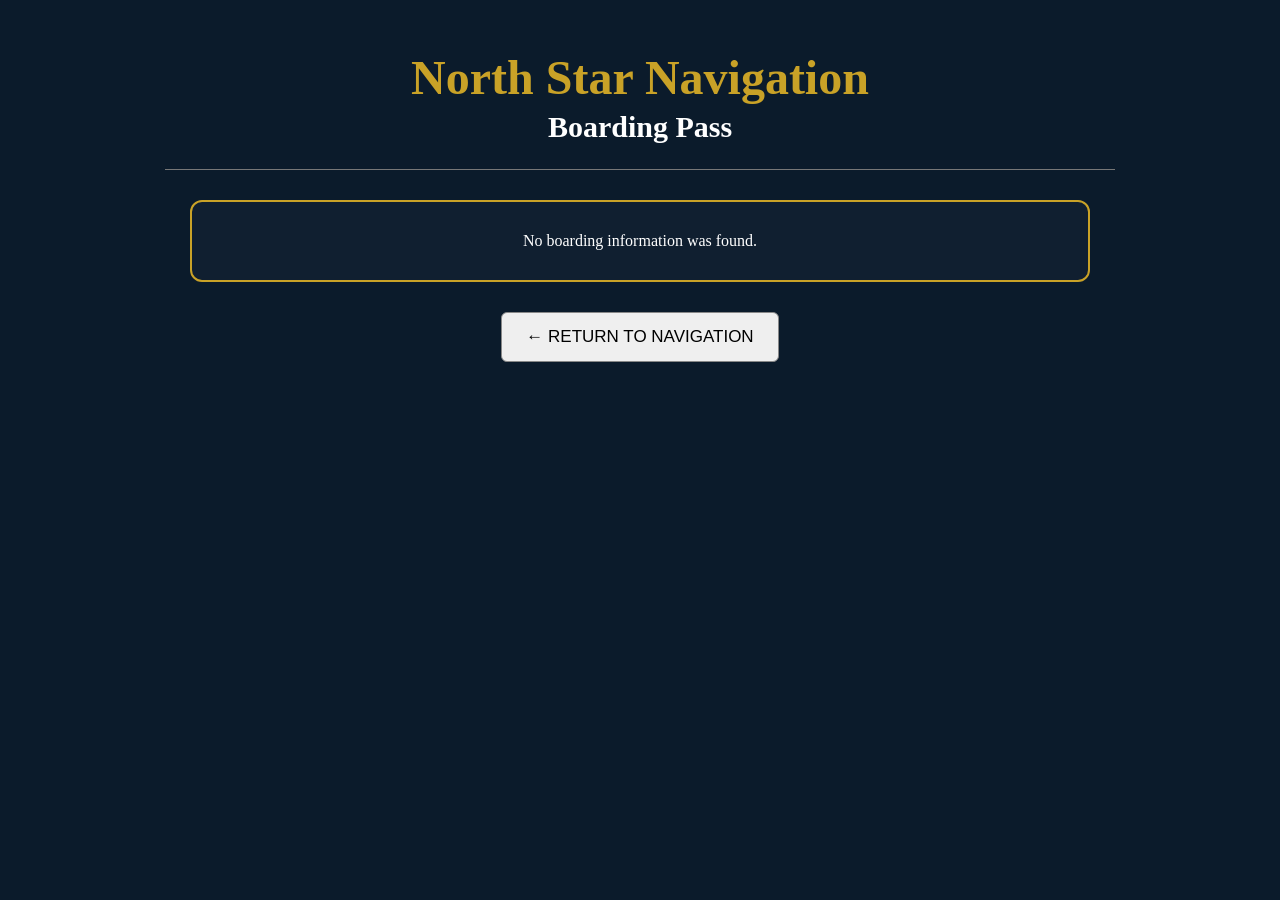
<file: boarding.html>
<!DOCTYPE html>
<html lang="en">

<head>

    <meta charset="UTF-8">

    <meta
        name="viewport"
        content="width=device-width, initial-scale=1.0"
    >

    <title>Boarding Pass | North Star Navigation</title>

    <style>

        * {
            box-sizing: border-box;
        }

        body {
            margin: 0;
            padding: 30px 15px;
            background: #0b1b2b;
            color: #ffffff;
            font-family: Georgia, serif;
        }

        .boarding-page {
            width: 100%;
            max-width: 950px;
            margin: 0 auto;
            text-align: center;
        }

        h1 {
            color: #c9a227;
            font-size: 48px;
            margin: 20px 0 5px;
        }

        h2 {
            font-size: 30px;
            margin: 0 0 25px;
        }

        hr {
            border: 0;
            border-top: 1px solid #777;
            margin: 25px 0;
        }

        .boarding-box {
            width: 100%;
            max-width: 900px;
            margin: 30px auto;
            padding: 30px;
            border: 2px solid #c9a227;
            border-radius: 12px;
            background: #101f30;
        }

        .boarding-title {
            font-size: 30px;
            margin: 0 0 25px;
            color: #c9a227;
        }

        .character-name {
            font-size: 25px;
            margin-bottom: 25px;
        }

        .ticket-wrapper {
            width: 100%;
            overflow-x: auto;
            margin: 20px auto;
        }

        #ticketCanvas {
            display: block;
            width: 100%;
            height: auto;
            margin: 0 auto;
        }

        .ticket-details {
            margin-top: 25px;
            padding-top: 20px;
            border-top: 1px solid #777;
            font-size: 20px;
            line-height: 1.8;
        }

        .ticket-details strong {
            color: #c9a227;
        }

        .actions {
            display: flex;
            justify-content: center;
            gap: 15px;
            flex-wrap: wrap;
            margin-top: 30px;
        }

        button {
            padding: 14px 24px;
            font-size: 17px;
            cursor: pointer;
            border-radius: 6px;
            border: 1px solid #888;
        }

        .error {
            font-size: 20px;
            font-weight: bold;
            margin: 40px 0;
        }

    </style>

</head>


<body>

<main class="boarding-page">

    <h1>North Star Navigation</h1>

    <h2>Boarding Pass</h2>

    <hr>


    <div
        id="loading"
        class="boarding-box"
    >
        Generating boarding pass...
    </div>


    <div
        id="boardingContent"
        class="boarding-box"
        style="display:none;"
    >

        <div class="boarding-title">
            PASSENGER BOARDING
        </div>


        <div
            id="characterName"
            class="character-name"
        ></div>


        <div class="ticket-wrapper">

            <canvas id="ticketCanvas"></canvas>

        </div>


        <div
            id="ticketDetails"
            class="ticket-details"
        ></div>


        <div class="actions">

            <button
                type="button"
                id="downloadButton"
            >
                DOWNLOAD BOARDING PASS
            </button>


            <button
                type="button"
                onclick="window.location.href='index.html'"
            >
                ENTER LOBBY
            </button>

        </div>

    </div>


    <button
        type="button"
        onclick="window.location.href='index.html'"
    >
        ← RETURN TO NAVIGATION
    </button>


</main>


<script>

/* =========================================================
   ELEMENTS
   ========================================================= */

const loading =
    document.getElementById("loading");

const boardingContent =
    document.getElementById("boardingContent");

const characterNameElement =
    document.getElementById("characterName");

const ticketDetails =
    document.getElementById("ticketDetails");

const canvas =
    document.getElementById("ticketCanvas");

const ctx =
    canvas.getContext("2d");

const downloadButton =
    document.getElementById("downloadButton");


/* =========================================================
   GET GENERATED TICKET
   ========================================================= */

const savedTicket =
    localStorage.getItem("generatedTicket");

const savedPassenger =
    localStorage.getItem("currentPassenger");


if (!savedTicket) {

    loading.textContent =
        "No boarding information was found.";

    throw new Error(
        "generatedTicket was not found."
    );

}


let ticketData;


try {

    ticketData =
        JSON.parse(savedTicket);

} catch (error) {

    loading.textContent =
        "The boarding information is invalid.";

    throw error;

}


/* =========================================================
   CHARACTER
   ========================================================= */

let passenger =
    String(
        ticketData.passenger || ""
    ).trim();


if (!passenger && savedPassenger) {

    try {

        const passengerData =
            JSON.parse(savedPassenger);

        passenger =
            String(
                passengerData.characterName || ""
            ).trim();

    } catch {

        passenger = "";

    }

}


if (!passenger) {

    loading.textContent =
        "No Character Name was found.";

    throw new Error(
        "Character Name is missing."
    );

}


characterNameElement.textContent =
    "Character: " + passenger;


/* =========================================================
   TICKET DATA
   ========================================================= */

const className =
    String(
        ticketData.class || ""
    ).toUpperCase();


const template =
    String(
        ticketData.template || ""
    ).toUpperCase();


const category =
    String(
        ticketData.category || "PASAJERO"
    );


const cabin =
    String(
        ticketData.cabin || "—"
    );


const destination =
    String(
        ticketData.destination || "REMOTO"
    );


const date =
    String(
        ticketData.date || "—"
    );


const time =
    String(
        ticketData.time || "—"
    );


const code =
    String(
        ticketData.code || "—"
    );


/* =========================================================
   INFORMATION BELOW TICKET
   ========================================================= */

ticketDetails.innerHTML = `

    <strong>Class:</strong>
    ${escapeHTML(className)}

    <br>

    <strong>Cabin:</strong>
    ${escapeHTML(cabin)}

    <br>

    <strong>Date:</strong>
    ${escapeHTML(date)}

    <br>

    <strong>Time:</strong>
    ${escapeHTML(time)}

    <br>

    <strong>Code:</strong>
    ${escapeHTML(code)}

`;


/* =========================================================
   TICKET IMAGE
   ========================================================= */

const imageMap = {

    A: "assets/tickets/ticket_first_a.png",

    B: "assets/tickets/ticket_first_b.png",

    C: "assets/tickets/ticket_first_c.png",

    D: "assets/tickets/ticket_second_d.png",

    E: "assets/tickets/ticket_second_e.png",

    F: "assets/tickets/ticket_second_f.png",

    G: "assets/tickets/ticket_third_g.png",

    H: "assets/tickets/ticket_third_h.png",

    I: "assets/tickets/ticket_third_i.png"

};


const imagePath =
    imageMap[template];


if (!imagePath) {

    loading.textContent =
        "The ticket template could not be identified.";

    throw new Error(
        "Invalid ticket template: " + template
    );

}


/* =========================================================
   LOAD ORIGINAL TICKET
   ========================================================= */

const ticketImage =
    new Image();


ticketImage.onload =
    function () {

        /*
         * The canvas uses the original ticket dimensions.
         */

        canvas.width =
            ticketImage.naturalWidth;

        canvas.height =
            ticketImage.naturalHeight;


        /*
         * Draw the original ticket.
         */

        ctx.clearRect(
            0,
            0,
            canvas.width,
            canvas.height
        );

        ctx.drawImage(
            ticketImage,
            0,
            0
        );


        /*
         * Now write ALL passenger information
         * directly onto the ticket.
         */

        ctx.fillStyle =
            "#171717";

        ctx.textBaseline =
            "middle";

        ctx.textAlign =
            "left";

        ctx.font =
            "bold 26px Georgia, serif";


        /* PASAJERO */

        ctx.fillText(
            passenger,
            355,
            219
        );


        /* CATEGORÍA */

        ctx.fillText(
            category,
            355,
            275
        );


        /* CAMAROTE */

        ctx.fillText(
            cabin,
            555,
            330
        );


        /* DESTINO */

        ctx.fillText(
            destination,
            525,
            386
        );


        /*
         * RIGHT SIDE
         */

        ctx.textAlign =
            "center";

        ctx.font =
            "bold 24px Georgia, serif";


        /* FECHA */

        ctx.fillText(
            date,
            1300,
            320
        );


        /* CÓDIGO */

        ctx.fillText(
            code,
            1300,
            418
        );


        /*
         * Show completed boarding pass.
         */

        loading.style.display =
            "none";

        boardingContent.style.display =
            "block";

    };


/* =========================================================
   IMAGE ERROR
   ========================================================= */

ticketImage.onerror =
    function () {

        loading.textContent =
            "The boarding ticket image could not be loaded.";

        loading.classList.add("error");

        console.error(
            "Ticket image failed:",
            imagePath
        );

    };


/* =========================================================
   START IMAGE LOAD
   ========================================================= */

ticketImage.src =
    imagePath;


/* =========================================================
   ESCAPE HTML
   ========================================================= */

function escapeHTML(text) {

    return String(text)
        .replace(/&/g, "&amp;")
        .replace(/</g, "&lt;")
        .replace(/>/g, "&gt;")
        .replace(/"/g, "&quot;")
        .replace(/'/g, "&#039;");

}


/* =========================================================
   DOWNLOAD COMPLETE BOARDING PASS
   ========================================================= */

downloadButton.addEventListener(
    "click",
    function () {

        /*
         * IMPORTANT:
         *
         * We use the ALREADY COMPLETED canvas.
         * Therefore the downloaded ticket contains
         * the passenger information too.
         */

        if (
            !canvas.width ||
            !canvas.height
        ) {

            alert(
                "Please wait until the boarding pass has loaded."
            );

            return;

        }


        const downloadCanvas =
            document.createElement("canvas");

        const downloadCtx =
            downloadCanvas.getContext("2d");


        const width =
            1600;


        const ticketWidth =
            1350;


        const ticketHeight =
            canvas.height *
            (
                ticketWidth /
                canvas.width
            );


        const height =
            Math.ceil(
                700 +
                ticketHeight
            );


        downloadCanvas.width =
            width;

        downloadCanvas.height =
            height;


        /* =================================================
           BACKGROUND
           ================================================= */

        downloadCtx.fillStyle =
            "#0b1b2b";

        downloadCtx.fillRect(
            0,
            0,
            width,
            height
        );


        /* =================================================
           BORDER
           ================================================= */

        downloadCtx.strokeStyle =
            "#c9a227";

        downloadCtx.lineWidth =
            5;

        downloadCtx.strokeRect(
            25,
            25,
            width - 50,
            height - 50
        );


        /* =================================================
           TITLE
           ================================================= */

        downloadCtx.fillStyle =
            "#c9a227";

        downloadCtx.textAlign =
            "center";

        downloadCtx.font =
            "bold 50px Georgia, serif";

        downloadCtx.fillText(
            "NORTH STAR NAVIGATION",
            width / 2,
            90
        );


        /* =================================================
           BOARDING
           ================================================= */

        downloadCtx.fillStyle =
            "#ffffff";

        downloadCtx.font =
            "bold 34px Georgia, serif";

        downloadCtx.fillText(
            "PASSENGER BOARDING",
            width / 2,
            145
        );


        /* =================================================
           CHARACTER
           ================================================= */

        downloadCtx.font =
            "bold 30px Georgia, serif";

        downloadCtx.fillText(
            "Character: " + passenger,
            width / 2,
            200
        );


        /* =================================================
           COMPLETED TICKET
           ================================================= */

        downloadCtx.drawImage(
            canvas,
            (width - ticketWidth) / 2,
            235,
            ticketWidth,
            ticketHeight
        );


        /* =================================================
           INFORMATION
           ================================================= */

        const infoStart =
            275 + ticketHeight;


        downloadCtx.fillStyle =
            "#ffffff";

        downloadCtx.font =
            "24px Georgia, serif";


        downloadCtx.fillText(
            `Class: ${className}   |   Cabin: ${cabin}`,
            width / 2,
            infoStart
        );


        downloadCtx.fillText(
            `Date: ${date}   |   Time: ${time}`,
            width / 2,
            infoStart + 40
        );


        downloadCtx.fillText(
            `Code: ${code}`,
            width / 2,
            infoStart + 80
        );


        /* =================================================
           DOWNLOAD
           ================================================= */

        const link =
            document.createElement("a");


        link.download =
            `North-Star-Boarding-${code}.png`;


        link.href =
            downloadCanvas.toDataURL(
                "image/png"
            );


        link.click();

    }

);

</script>


</body>

</html>
</file>
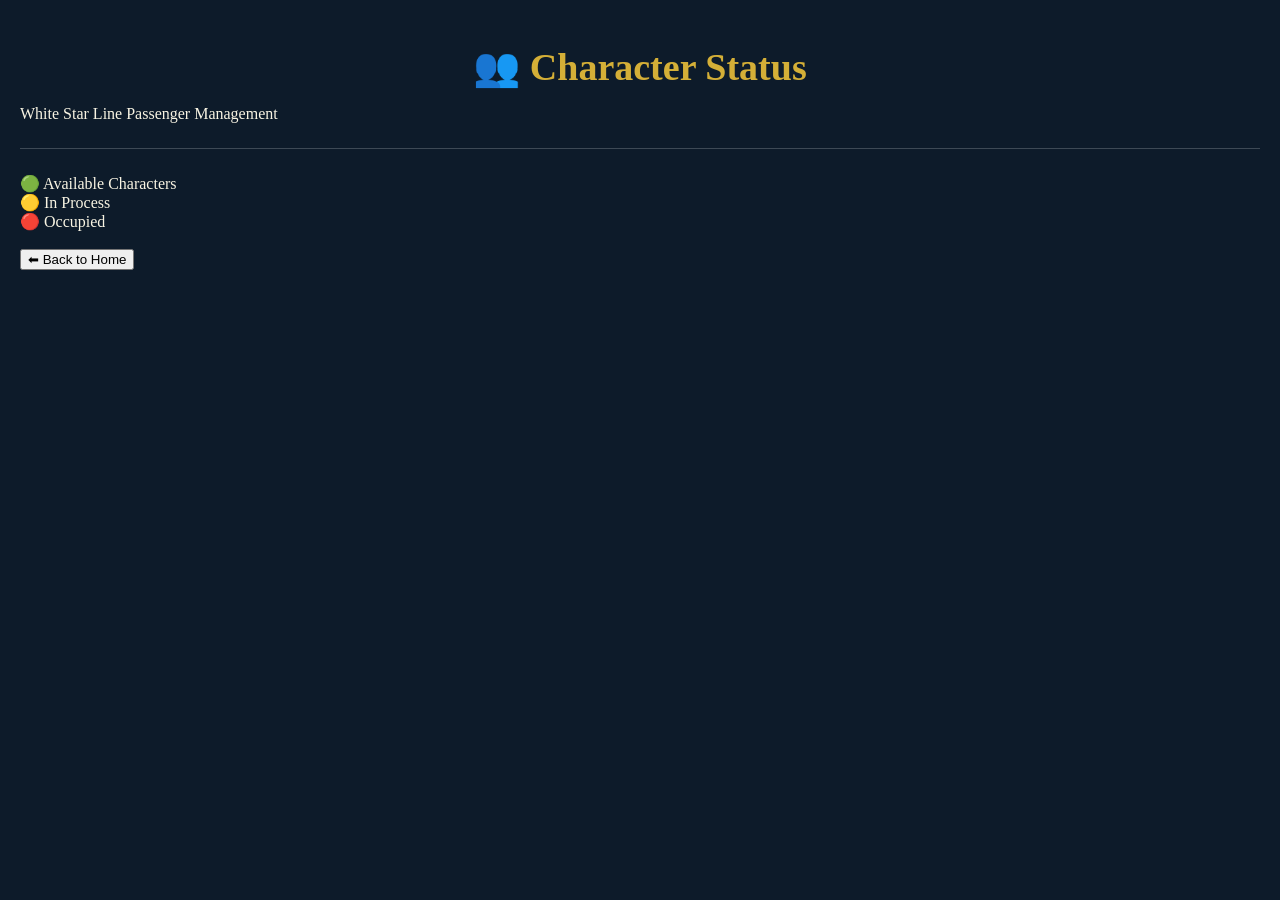
<file: character-status.html>
<!DOCTYPE html>
<html lang="en">
<head>
    <meta charset="UTF-8">
    <meta name="viewport" content="width=device-width, initial-scale=1.0">
    <title>Character Status</title>

    <link rel="stylesheet" href="style.css">
</head>

<body>

<h1>👥 Character Status</h1>

<p>White Star Line Passenger Management</p>

<hr>

<div class="card available">
🟢 Available Characters
</div>

<div class="card progress">
🟡 In Process
</div>

<div class="card occupied">
🔴 Occupied
</div>

<br>

<button onclick="location.href='index.html'">
⬅ Back to Home
</button>

</body>
</html>
</file>
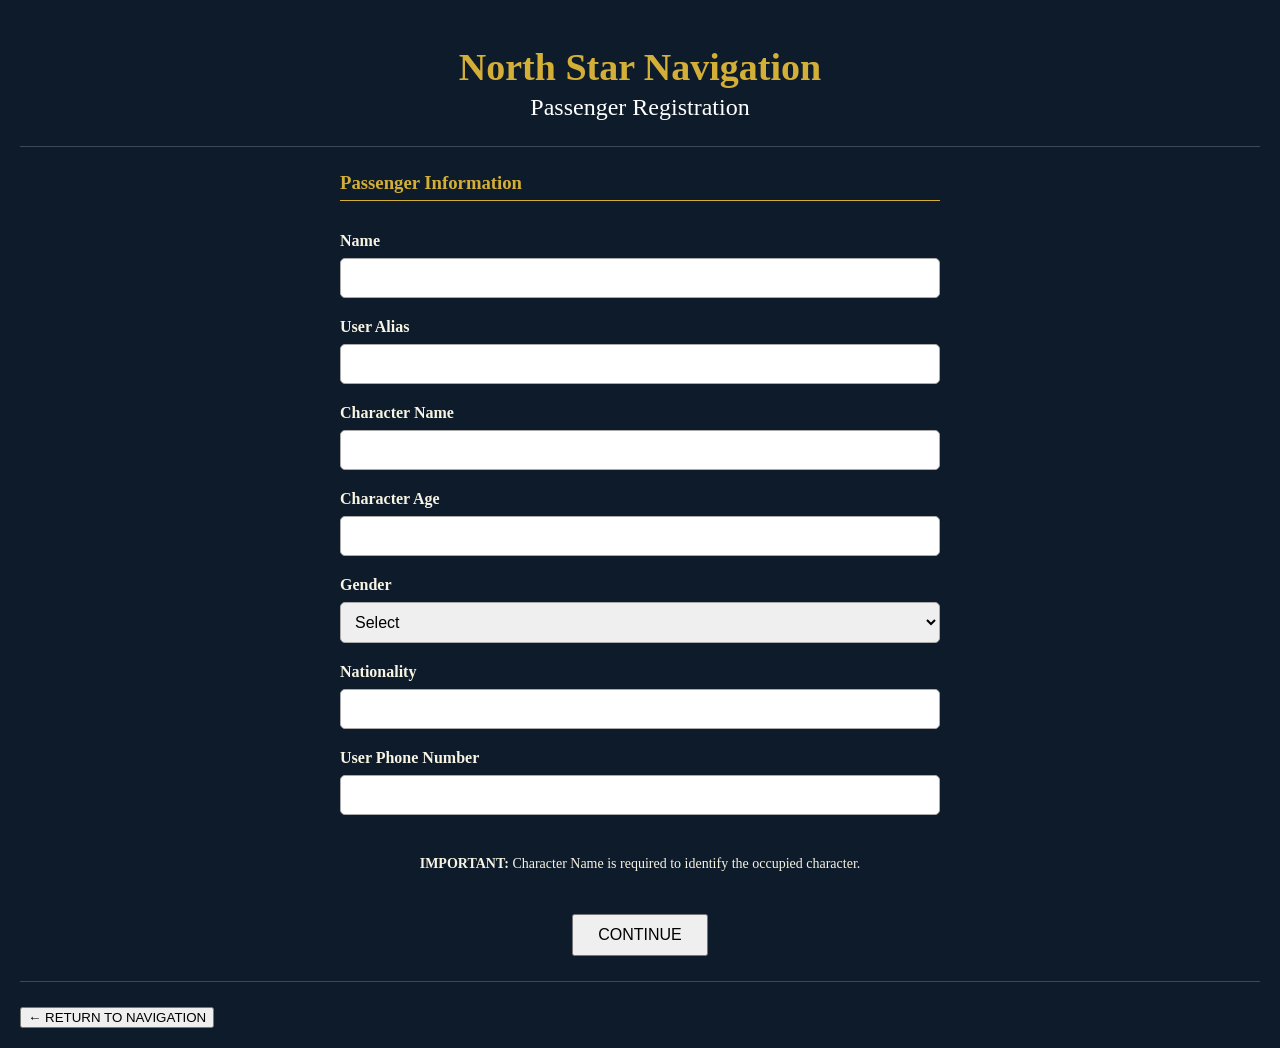
<file: passenger-registration.html>
<!DOCTYPE html>
<html lang="en">

<head>

    <meta charset="UTF-8">

    <meta
        name="viewport"
        content="width=device-width, initial-scale=1.0"
    >

    <title>Passenger Registration | North Star Navigation</title>

    <link
        rel="stylesheet"
        href="style.css"
    >

    <style>

        .registration-container {
            max-width: 600px;
            margin: 0 auto;
        }

        #passengerForm {
            display: flex;
            flex-direction: column;
            gap: 8px;
        }

        #passengerForm label {
            display: block;
            margin-top: 12px;
            font-weight: bold;
        }

        #passengerForm input,
        #passengerForm select {
            display: block;
            width: 100%;
            box-sizing: border-box;
            padding: 10px;
            font-size: 16px;
            border-radius: 5px;
            border: 1px solid #aaa;
        }

        #passengerForm button {
            margin-top: 20px;
            align-self: center;
            padding: 10px 24px;
            font-size: 16px;
            cursor: pointer;
        }

        .registration-note {
            margin-top: 18px;
            padding: 12px;
            font-size: 14px;
            line-height: 1.5;
            text-align: center;
        }

    </style>

</head>


<body>

    <h1>North Star Navigation</h1>

    <h2>Passenger Registration</h2>

    <hr>


    <section class="registration-container">

        <h3>Passenger Information</h3>


        <form
            id="passengerForm"
            action="ticket.html"
            method="GET"
        >


            <label for="userName">
                Name
            </label>

            <input
                type="text"
                id="userName"
                name="userName"
                required
                autocomplete="name"
            >


            <label for="userAlias">
                User Alias
            </label>

            <input
                type="text"
                id="userAlias"
                name="userAlias"
                required
            >


            <label for="characterName">
                Character Name
            </label>

            <input
                type="text"
                id="characterName"
                name="characterName"
                required
            >


            <label for="characterAge">
                Character Age
            </label>

            <input
                type="number"
                id="characterAge"
                name="characterAge"
                min="1"
                max="120"
                required
            >


            <label for="characterGender">
                Gender
            </label>

            <select
                id="characterGender"
                name="characterGender"
                required
            >

                <option value="">
                    Select
                </option>

                <option value="Female">
                    Female
                </option>

                <option value="Male">
                    Male
                </option>

                <option value="Non-binary">
                    Non-binary
                </option>

                <option value="Other">
                    Other
                </option>

            </select>


            <label for="nationality">
                Nationality
            </label>

            <input
                type="text"
                id="nationality"
                name="nationality"
                required
            >


            <label for="phone">
                User Phone Number
            </label>

            <input
                type="tel"
                id="phone"
                name="phone"
                required
                autocomplete="tel"
            >


            <!-- =============================================
                 AVISO
                 ============================================= -->

            <div class="registration-note">

                <strong>IMPORTANT:</strong>

                Character Name is required to identify
                the occupied character.

            </div>


            <!-- =============================================
                 CONTINUE
                 ============================================= -->

            <button
                type="submit"
                class="registration-button"
            >
                CONTINUE
            </button>


        </form>

    </section>


    <hr>


    <button
        type="button"
        onclick="window.location.href='index.html'"
    >
        ← RETURN TO NAVIGATION
    </button>


<script>

/* =========================================================
   PASSENGER REGISTRATION
   ========================================================= */

const passengerForm =
    document.getElementById(
        "passengerForm"
    );


passengerForm.addEventListener(
    "submit",
    function (event) {

        event.preventDefault();


        /* =============================================
           GET DATA
           ============================================= */

        const passengerData = {

            userName:
                document
                    .getElementById("userName")
                    .value
                    .trim(),

            userAlias:
                document
                    .getElementById("userAlias")
                    .value
                    .trim(),

            characterName:
                document
                    .getElementById("characterName")
                    .value
                    .trim(),

            characterAge:
                Number(
                    document
                        .getElementById("characterAge")
                        .value
                ),

            characterGender:
                document
                    .getElementById("characterGender")
                    .value,

            nationality:
                document
                    .getElementById("nationality")
                    .value
                    .trim(),

            phone:
                document
                    .getElementById("phone")
                    .value
                    .trim()

        };


        /* =============================================
           VERIFY REQUIRED INFORMATION
           ============================================= */

        if (
            !passengerData.userName ||
            !passengerData.userAlias ||
            !passengerData.characterName ||
            !passengerData.characterAge ||
            !passengerData.characterGender ||
            !passengerData.nationality ||
            !passengerData.phone
        ) {

            alert(
                "Please complete all required fields."
            );

            return;

        }


        /* =============================================
           SAVE DATA
           ============================================= */

        try {

            localStorage.setItem(
                "currentPassenger",
                JSON.stringify(
                    passengerData
                )
            );

        } catch (error) {

            alert(
                "The registration could not be saved."
            );

            console.error(error);

            return;

        }


        /* =============================================
           GO TO TICKET
           ============================================= */

        window.location.href =
            "ticket.html";

    }
);

</script>


</body>

</html>
</file>
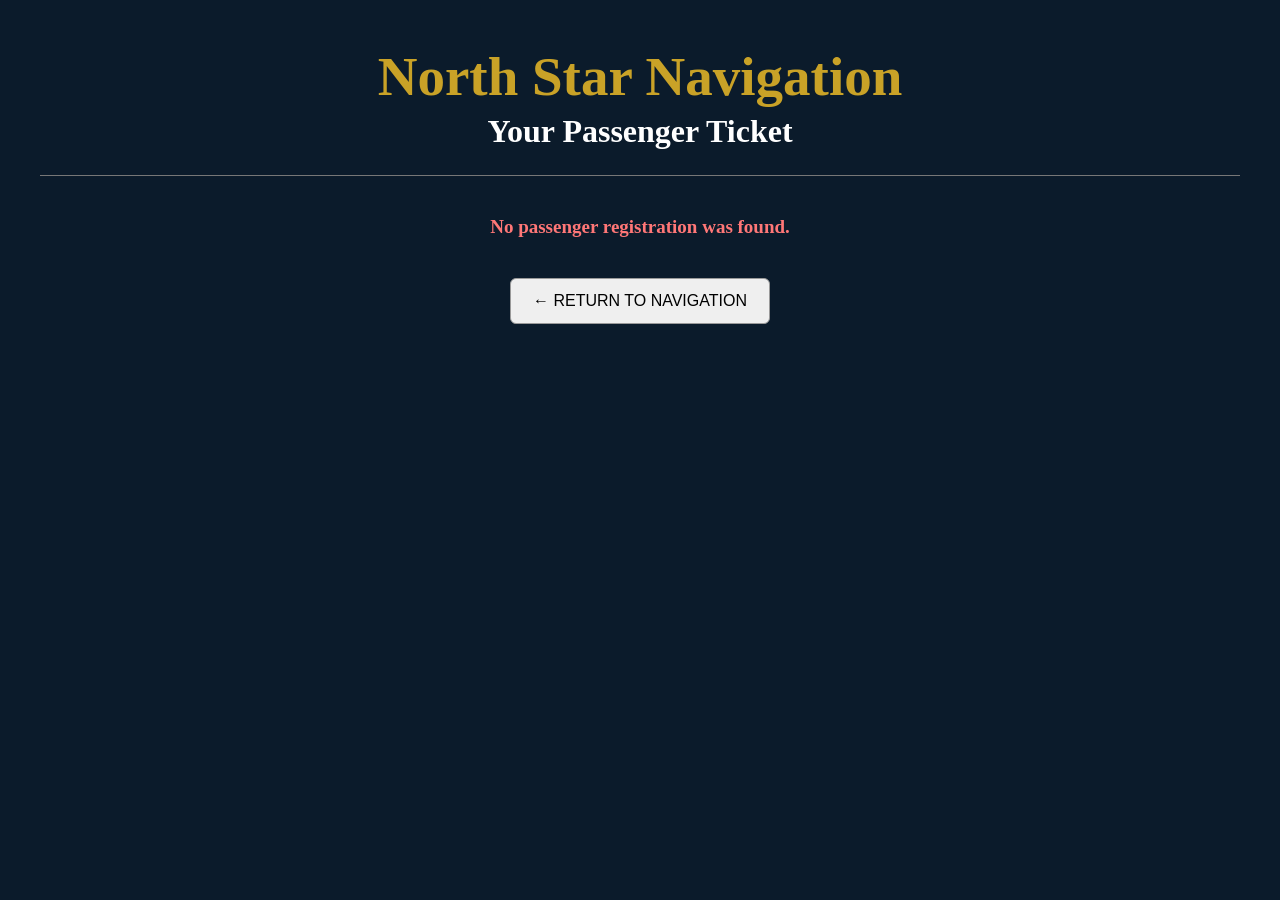
<file: ticket.html>
<!DOCTYPE html>
<html lang="en">

<head>

<meta charset="UTF-8">

<meta
    name="viewport"
    content="width=device-width, initial-scale=1.0"
>

<title>Your North Star Navigation Ticket</title>

<style>

* {
    box-sizing: border-box;
}

body {

    margin: 0;

    padding: 25px 15px;

    background: #0b1b2b;

    color: white;

    font-family: Georgia, serif;

}

.ticket-page {

    width: 100%;

    max-width: 1200px;

    margin: 0 auto;

    text-align: center;

}

h1 {

    color: #c9a227;

    font-size: clamp(32px, 6vw, 55px);

    margin: 20px 0 5px;

}

h2 {

    font-size: clamp(22px, 4vw, 32px);

    margin: 0 0 25px;

}

hr {

    border: 0;

    border-top: 1px solid #777;

    margin: 25px 0;

}

#loadingMessage {

    font-size: 21px;

    margin: 45px 0;

}

#ticketArea {

    display: none;

}

.ticket-title {

    font-size: 28px;

    font-weight: bold;

    margin: 25px 0 10px;

}

.character {

    font-size: 22px;

    font-weight: bold;

    margin-bottom: 20px;

}

.canvas-wrapper {

    width: 100%;

    overflow-x: auto;

    padding: 5px;

}

#ticketCanvas {

    display: block;

    width: 100%;

    max-width: 1100px;

    height: auto;

    margin: 0 auto;

}

.ticket-info {

    margin: 25px auto;

    font-size: 18px;

    line-height: 1.8;

}

.ticket-info strong {

    color: #c9a227;

}

.actions {

    display: flex;

    justify-content: center;

    gap: 15px;

    flex-wrap: wrap;

    margin: 25px 0;

}

button {

    padding: 13px 22px;

    font-size: 16px;

    border-radius: 6px;

    border: 1px solid #999;

    cursor: pointer;

}

#errorMessage {

    display: none;

    color: #ff7777;

    font-size: 19px;

    font-weight: bold;

    margin: 40px 0;

}

/* LOBBY */

.lobby-link {
    display: inline-block;
    padding: 12px 22px;
    font-size: 16px;
    font-family: inherit;
    text-decoration: none;
    cursor: pointer;

    color: #000;
    background-color: #efeff4;

    border: 2px solid #aaa;
    border-radius: 6px;
}

.lobby-link:hover {
    background-color: #ddd;
    }
    
</style>

</head>


<body>


<main class="ticket-page">


<h1>
North Star Navigation
</h1>


<h2>
Your Passenger Ticket
</h2>


<hr>


<div id="loadingMessage">
Generating your ticket...
</div>


<div id="errorMessage"></div>


<section id="ticketArea">


<div class="ticket-title">
Ticket generated successfully.
</div>


<div
    id="characterDisplay"
    class="character"
></div>


<div class="canvas-wrapper">

<canvas id="ticketCanvas"></canvas>

</div>


<div
    id="ticketInfo"
    class="ticket-info"
></div>


<div class="actions">


<button
    type="button"
    id="downloadButton"
>
DOWNLOAD COMPLETE TICKET
</button>


<a
    href="https://chat.whatsapp.com/IQaoDWWWKtW6ohz2e7MEpU?s=cl&p=a&ilr=1"
    class="lobby-link"
>
    ENTER LOBBY
</a>
ENTER LOBBY
</button>


</div>


</section>


<button
    type="button"
    onclick="window.location.href='index.html'"
>
← RETURN TO NAVIGATION
</button>


</main>


<script>

"use strict";


/* =========================================================
   ELEMENTS
   ========================================================= */

const loadingMessage =
    document.getElementById("loadingMessage");

const errorMessage =
    document.getElementById("errorMessage");

const ticketArea =
    document.getElementById("ticketArea");

const characterDisplay =
    document.getElementById("characterDisplay");

const ticketInfo =
    document.getElementById("ticketInfo");

const canvas =
    document.getElementById("ticketCanvas");

const ctx =
    canvas.getContext("2d");

const downloadButton =
    document.getElementById("downloadButton");

const lobbyButton =
    document.getElementById("lobbyButton");


/* =========================================================
   ERROR
   ========================================================= */

function showError(message) {

    loadingMessage.style.display = "none";

    ticketArea.style.display = "none";

    errorMessage.textContent = message;

    errorMessage.style.display = "block";

}


/* =========================================================
   PASSENGER
   ========================================================= */

const savedPassenger =
    localStorage.getItem("currentPassenger");


if (!savedPassenger) {

    showError(
        "No passenger registration was found."
    );

    throw new Error(
        "currentPassenger not found."
    );

}


let passengerData;


try {

    passengerData =
        JSON.parse(savedPassenger);

} catch (error) {

    showError(
        "The passenger registration is invalid."
    );

    throw error;

}


const passenger =
    String(
        passengerData.characterName || ""
    ).trim();


if (!passenger) {

    showError(
        "No Character Name was found."
    );

    throw new Error(
        "characterName missing."
    );

}


/* =========================================================
   CLASS
   ========================================================= */

function drawClass() {

    const random =
        Math.random() * 100;


    if (random < 15) {

        return "first";

    }


    if (random < 50) {

        return "second";

    }


    return "third";

}


/* =========================================================
   CLASS INFORMATION
   ========================================================= */

const classInformation = {

    first: {

        name: "FIRST",

        min: 1,

        max: 15,

        prefix: "AF"

    },

    second: {

        name: "SECOND",

        min: 16,

        max: 50,

        prefix: "DS"

    },

    third: {

        name: "THIRD",

        min: 51,

        max: 100,

        prefix: "GT"

    }

};


/* =========================================================
   GET USED ROOMS
   ========================================================= */

function getUsedRooms() {

    const stored =
        localStorage.getItem("usedRooms");


    if (!stored) {

        return [];

    }


    try {

        const rooms =
            JSON.parse(stored);


        if (
            Array.isArray(rooms)
        ) {

            return rooms;

        }

    } catch (error) {

        console.warn(
            "Could not read usedRooms."
        );

    }


    return [];

}


/* =========================================================
   SAVE USED ROOMS
   ========================================================= */

function saveUsedRooms(rooms) {

    localStorage.setItem(
        "usedRooms",
        JSON.stringify(rooms)
    );

}


/* =========================================================
   GET AVAILABLE ROOM
   ========================================================= */

function getAvailableRoom(className) {

    const information =
        classInformation[className];


    const usedRooms =
        getUsedRooms();


    const available =
        [];


    for (
        let number = information.min;
        number <= information.max;
        number++
    ) {

        if (
            !usedRooms.includes(number)
        ) {

            available.push(number);

        }

    }


    if (
        available.length === 0
    ) {

        return null;

    }


    const selected =
        available[
            Math.floor(
                Math.random() *
                available.length
            )
        ];


    usedRooms.push(selected);

    saveUsedRooms(usedRooms);


    return selected;

}


/* =========================================================
   FORMAT ROOM
   ========================================================= */

function formatRoom(number) {

    return String(number)
        .padStart(3, "0");

}


/* =========================================================
   DATE / TIME
   ========================================================= */

const now =
    new Date();


const day =
    String(
        now.getDate()
    ).padStart(2, "0");


const month =
    String(
        now.getMonth() + 1
    ).padStart(2, "0");


const year =
    now.getFullYear();


const hours =
    String(
        now.getHours()
    ).padStart(2, "0");


const minutes =
    String(
        now.getMinutes()
    ).padStart(2, "0");


const registrationDate =
    `${day}/${month}/${year}`;


const registrationTime =
    `${hours}:${minutes}`;


/* =========================================================
   GENERATE DATA
   ========================================================= */

const className =
    drawClass();


const classData =
    classInformation[className];


const roomNumber =
    getAvailableRoom(className);


if (roomNumber === null) {

    showError(
        "There are no available cabins in this class."
    );

    throw new Error(
        "No available cabin."
    );

}


const formattedRoom =
    formatRoom(roomNumber);


const cabin =
    `${className === "first" ? "A" :
       className === "second" ? "D" : "G"}-${formattedRoom}`;


const category =
    "PASAJERO";


const destination =
    "REMOTO";


const code =
    `${classData.prefix}-${day}${month}${formattedRoom}`;


/* =========================================================
   SAVE DATA
   ========================================================= */

const generatedTicket = {

    class:
        className,

    template:
        cabin.charAt(0),

    passenger:
        passenger,

    category:
        category,

    cabin:
        cabin,

    roomNumber:
        roomNumber,

    destination:
        destination,

    date:
        registrationDate,

    time:
        registrationTime,

    code:
        code

};


localStorage.setItem(
    "generatedTicket",
    JSON.stringify(
        generatedTicket
    )
);


/* =========================================================
   CANVAS
   ========================================================= */

const TICKET_WIDTH =
    1600;

const TICKET_HEIGHT =
    560;


canvas.width =
    TICKET_WIDTH;

canvas.height =
    TICKET_HEIGHT;


/* =========================================================
   TEXT HELPER
   ========================================================= */

function text(
    value,
    x,
    y,
    font,
    color,
    align = "left"
) {

    ctx.font =
        font;

    ctx.fillStyle =
        color;

    ctx.textAlign =
        align;

    ctx.textBaseline =
        "middle";

    ctx.fillText(
        value,
        x,
        y
    );

}


/* =========================================================
   DRAW TICKET
   ========================================================= */

function drawTicket() {

    /* BACKGROUND */

    ctx.fillStyle =
        "#f3f3f0";

    ctx.fillRect(
        0,
        0,
        TICKET_WIDTH,
        TICKET_HEIGHT
    );


    /* OUTER BORDER */

    ctx.strokeStyle =
        "#181879";

    ctx.lineWidth =
        7;

    ctx.strokeRect(
        35,
        35,
        TICKET_WIDTH - 70,
        TICKET_HEIGHT - 70
    );


    /* INNER BORDER */

    ctx.strokeStyle =
        "#181879";

    ctx.lineWidth =
        2;

    ctx.strokeRect(
        55,
        55,
        TICKET_WIDTH - 110,
        TICKET_HEIGHT - 110
    );


    /* HEADER */

    text(
        "NORTH STAR NAVIGATION",
        800,
        95,
        "bold 32px Georgia, serif",
        "#171717",
        "center"
    );


    text(
        "NSN TITANIC  |  1912",
        800,
        140,
        "bold 20px Georgia, serif",
        "#171717",
        "center"
    );


    /* SEPARATOR */

    ctx.strokeStyle =
        "#171717";

    ctx.lineWidth =
        2;

    ctx.beginPath();

    ctx.moveTo(
        105,
        165
    );

    ctx.lineTo(
        1120,
        165
    );

    ctx.stroke();


    /* LEFT PANEL */

    text(
        "PASAJERO:",
        110,
        225,
        "bold 24px Georgia, serif",
        "#171717"
    );

    text(
        passenger,
        360,
        225,
        "bold 24px Georgia, serif",
        "#171717"
    );


    text(
        "CATEGORÍA:",
        110,
        290,
        "bold 24px Georgia, serif",
        "#171717"
    );

    text(
        category,
        360,
        290,
        "bold 24px Georgia, serif",
        "#171717"
    );


    text(
        "CAMAROTE:",
        110,
        355,
        "bold 24px Georgia, serif",
        "#171717"
    );

    text(
        cabin,
        555,
        355,
        "bold 26px Georgia, serif",
        "#171717",
        "center"
    );


    text(
        "DESTINO:",
        110,
        420,
        "bold 24px Georgia, serif",
        "#171717"
    );

    text(
        destination,
        520,
        420,
        "bold 24px Georgia, serif",
        "#171717",
        "center"
    );


    /* RIGHT PANEL */

    ctx.strokeStyle =
        "#171717";

    ctx.lineWidth =
        2;

    ctx.beginPath();

    ctx.moveTo(
        1120,
        75
    );

    ctx.lineTo(
        1120,
        485
    );

    ctx.stroke();


    /* CLASS */

    text(
        classData.name,
        1360,
        155,
        "bold 30px Georgia, serif",
        "#b21d1d",
        "center"
    );


    text(
        "CLASS",
        1360,
        195,
        "bold 20px Georgia, serif",
        "#171717",
        "center"
    );


    /* DATE */

    text(
        "DATE",
        1360,
        270,
        "bold 18px Georgia, serif",
        "#b21d1d",
        "center"
    );


    text(
        registrationDate,
        1360,
        310,
        "bold 22px Georgia, serif",
        "#171717",
        "center"
    );


    /* CODE */

    text(
        "CODE",
        1360,
        380,
        "bold 18px Georgia, serif",
        "#b21d1d",
        "center"
    );


    text(
        code,
        1360,
        420,
        "bold 22px Georgia, serif",
        "#171717",
        "center"
    );


    /* DECORATIVE BLUE MARK */

    ctx.strokeStyle =
        "#278bd1";

    ctx.lineWidth =
        6;

    ctx.strokeRect(
        1010,
        195,
        70,
        145
    );


    ctx.strokeRect(
        1025,
        210,
        40,
        115
    );


    /* DECORATIVE STARS */

    text(
        "★",
        1045,
        245,
        "22px Georgia, serif",
        "#278bd1",
        "center"
    );

    text(
        "★",
        1045,
        285,
        "22px Georgia, serif",
        "#278bd1",
        "center"
    );

    text(
        "★",
        1045,
        325,
        "22px Georgia, serif",
        "#278bd1",
        "center"
    );


    /* RED TICKET PERFORATIONS */

    for (
        let y = 100;
        y <= 460;
        y += 70
    ) {

        ctx.fillStyle =
            "#9e3b18";

        ctx.beginPath();

        ctx.arc(
            1150,
            y,
            13,
            0,
            Math.PI * 2
        );

        ctx.fill();

    }


    /* CLASS LABEL */

    text(
        classData.name,
        1300,
        500,
        "bold 16px Georgia, serif",
        "#555",
        "center"
    );

}


/* =========================================================
   DRAW
   ========================================================= */

drawTicket();


/* =========================================================
   SHOW
   ========================================================= */

loadingMessage.style.display =
    "none";

ticketArea.style.display =
    "block";


characterDisplay.textContent =
    "Character: " + passenger;


ticketInfo.innerHTML = `

    <strong>Class:</strong>
    ${classData.name}

    <br>

    <strong>Cabin:</strong>
    ${cabin}

    <br>

    <strong>Date:</strong>
    ${registrationDate}

    <br>

    <strong>Time:</strong>
    ${registrationTime}

    <br>

    <strong>Code:</strong>
    ${code}

`;


/* =========================================================
   DOWNLOAD
   ========================================================= */

downloadButton.addEventListener(
    "click",
    function () {

        const link =
            document.createElement("a");


        link.download =
            `North-Star-Ticket-${code}.png`;


        link.href =
            canvas.toDataURL(
                "image/png"
            );


        document.body.appendChild(link);

        link.click();

        link.remove();

    }
);


/* =========================================================
   LOBBY
   ========================================================= */

</script>

</body>

  </html>
</file>
<file: style.css>
body{
    background:#0d1b2a;
    color:#f8f4e3;
    font-family:Georgia, serif;
    margin:0;
    padding:20px;
}

h1{
    text-align:center;
    font-size:38px;
    margin-bottom:5px;
    color:#d4af37;
}

h2{
    text-align:center;
    color:#ffffff;
    font-weight:normal;
    margin-top:0;
}

h3{
    color:#d4af37;
    border-bottom:1px solid #d4af37;
    padding-bottom:6px;
}

hr{
    border:0;
    border-top:1px solid rgba(255,255,255,.2);
    margin:25px 0;
}

ul{
    list-style:none;
    padding:0;
}

li{
    background:#13293d;
    margin:10px 0;
    padding:12px;
    border-left:5px solid #d4af37;
    border-radius:8px;
}
</file>
